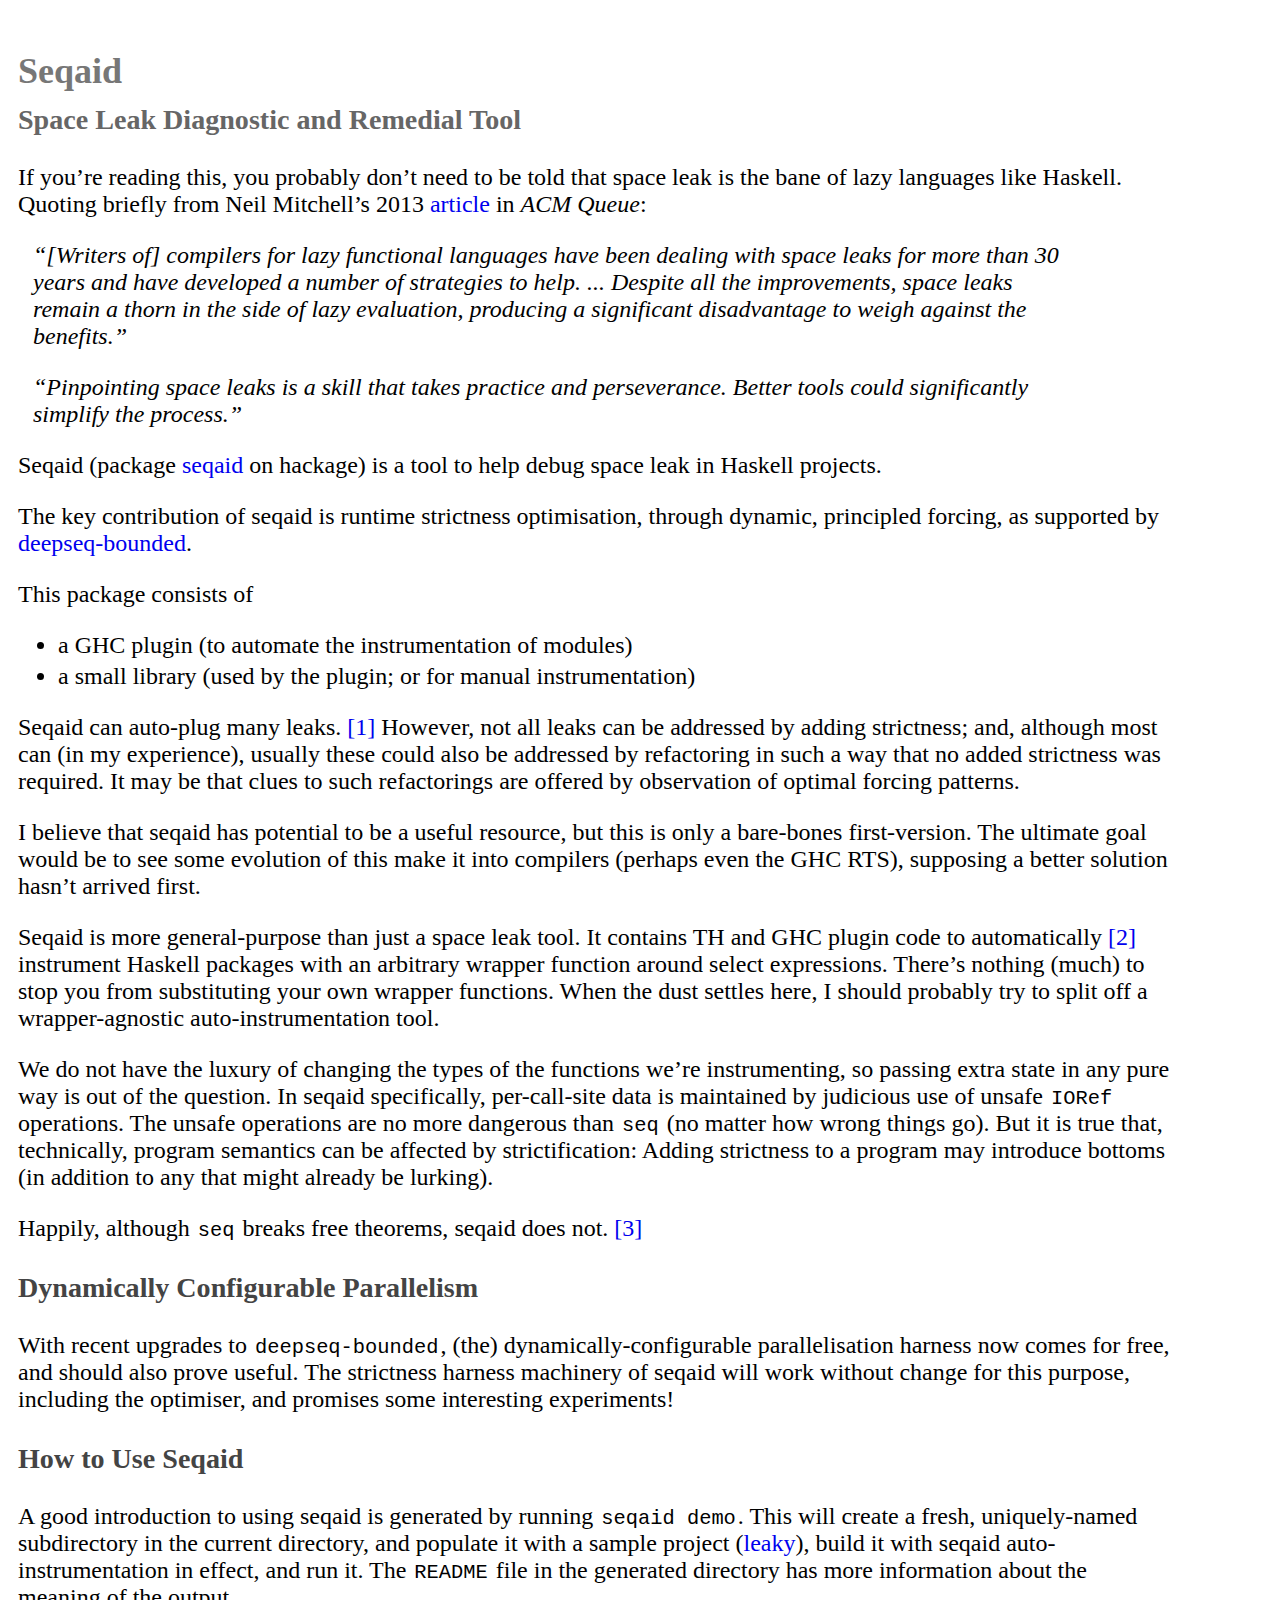
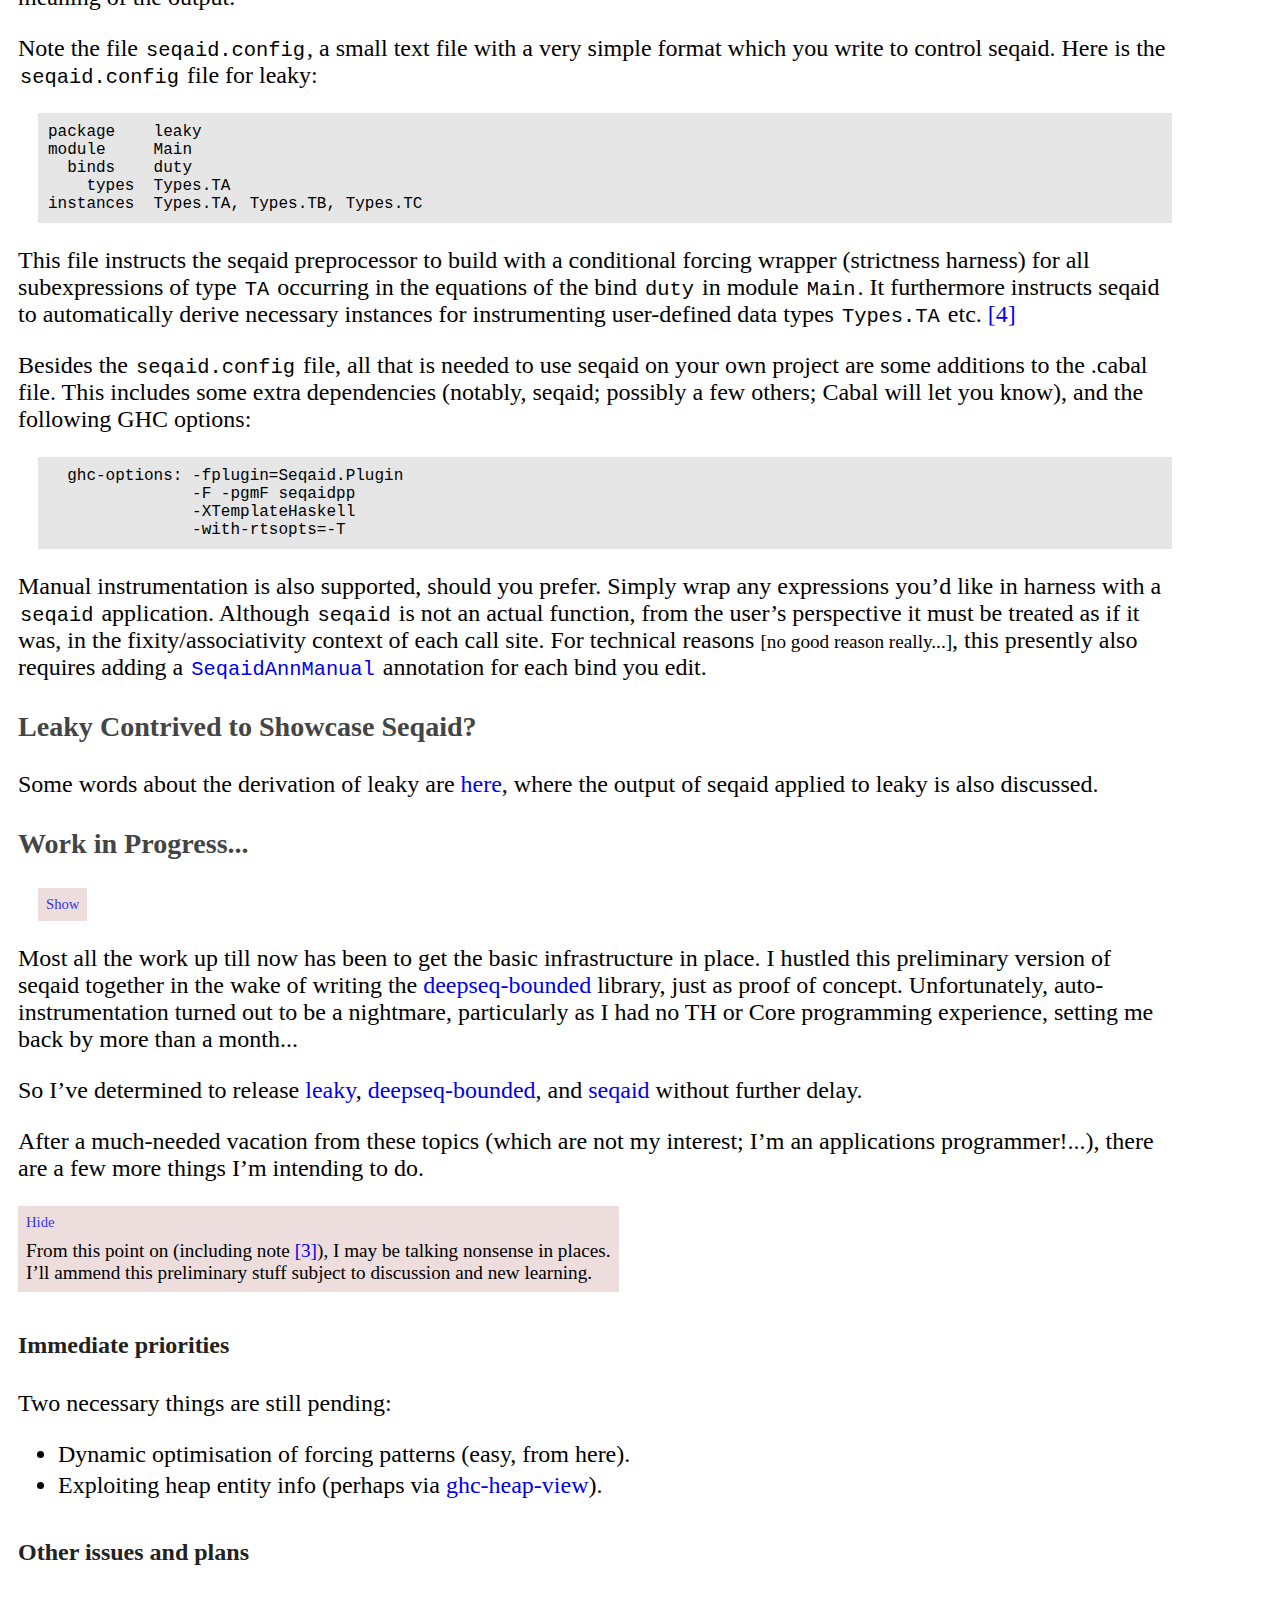
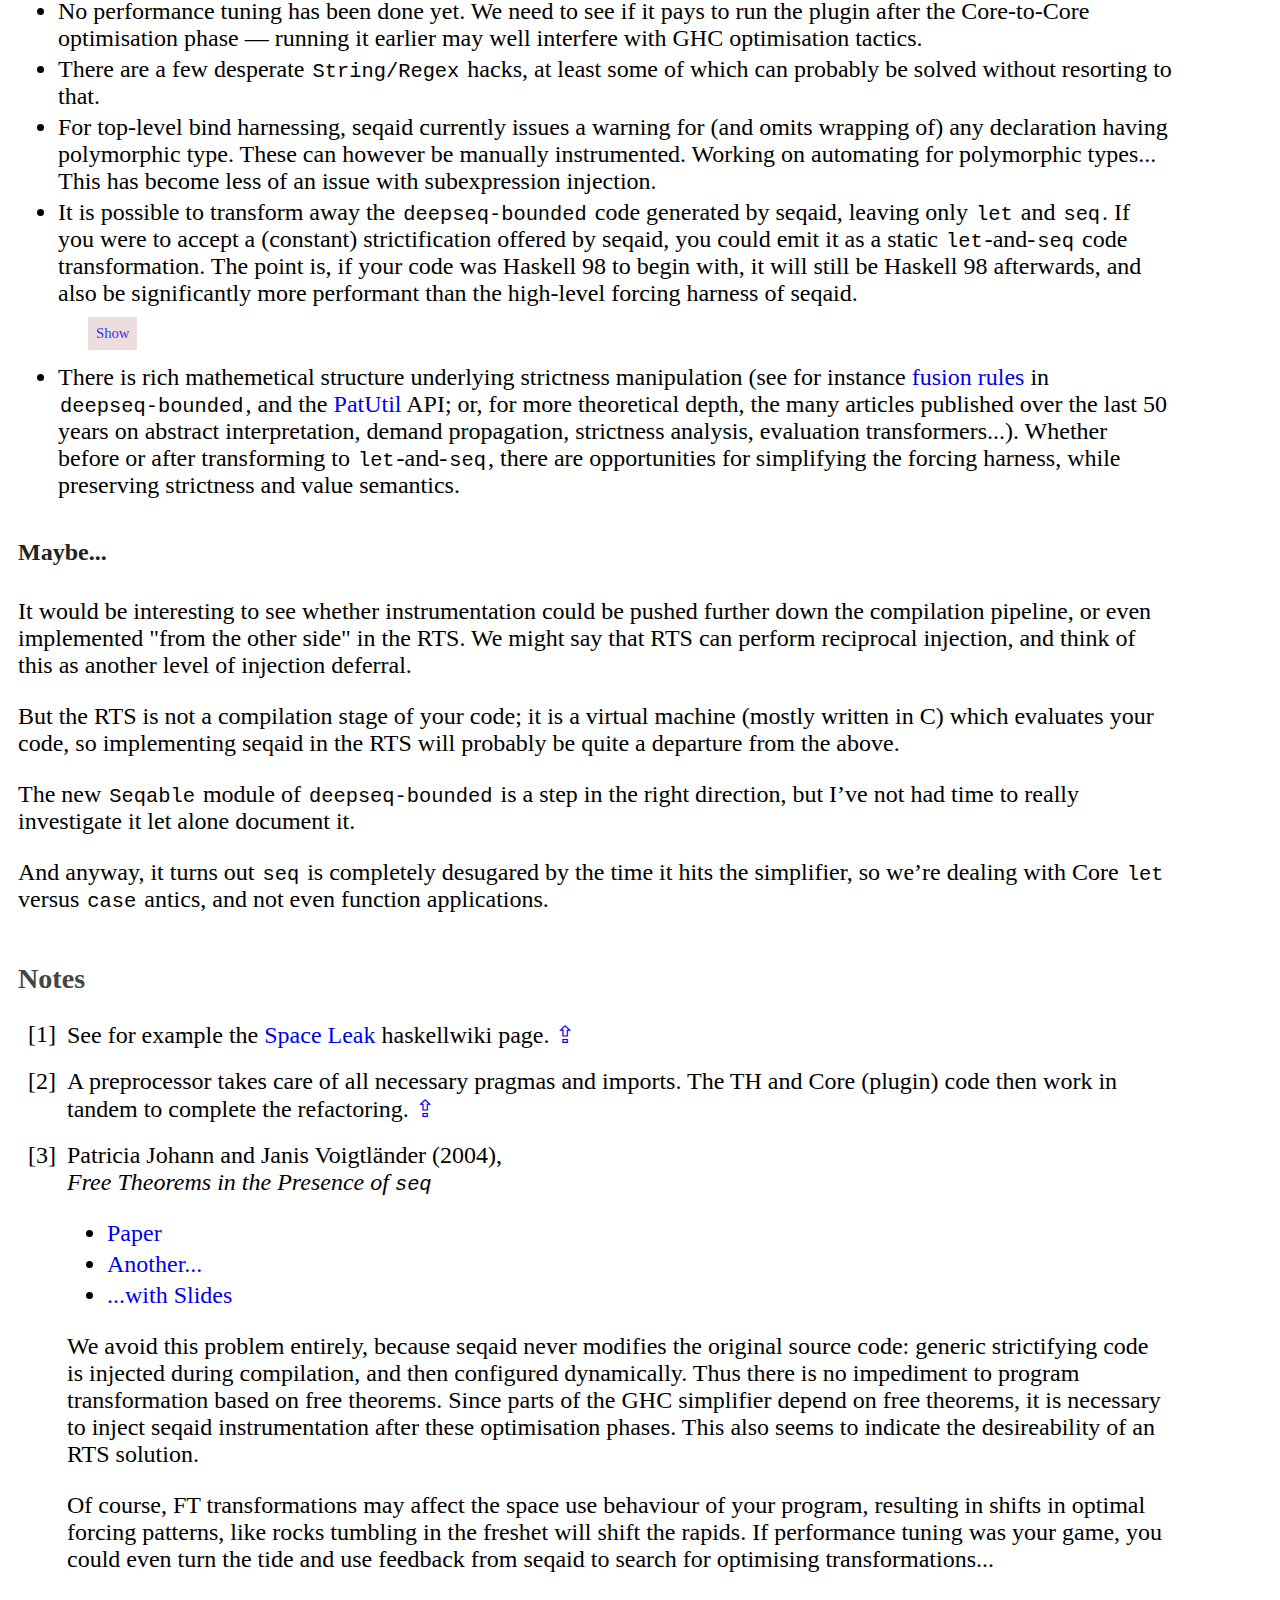
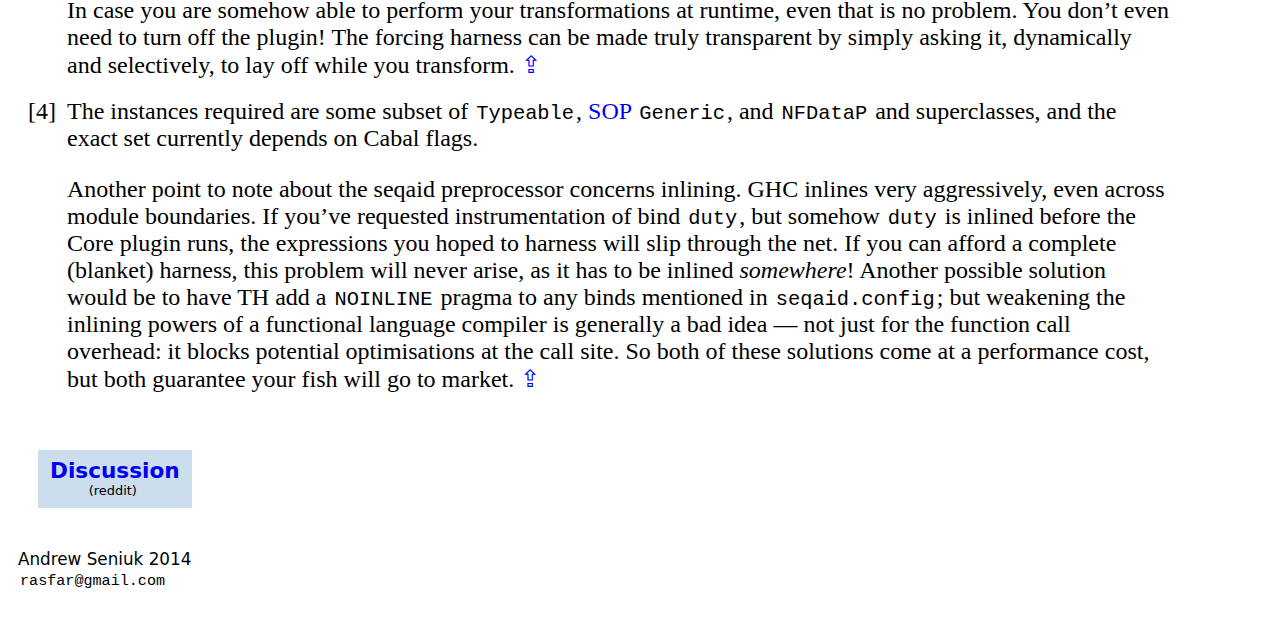
<file: HTML/index.html>
<!DOCTYPE HTML PUBLIC "-//W3C//DTD HTML 4.01//EN" "http://www.w3.org/TR/html4/strict.dtd">
<html>
<head>
<title>Seqaid : Haskell Leak Eradicator</title>
<meta http-equiv="Cache-Control" content="no-cache, no-store, must-revalidate" />
<meta http-equiv="Pragma" content="no-cache" />
<meta http-equiv="Expires" content="0" />
<link rel="stylesheet" href="style.css" />
</head>
<body>

<!--div style="color: #F33; margin-top: 40px; font-size: 16pt;">
(Notes to self.)
</div-->

<script>document.location = "seqaid.html";</script>

</body>
</html>
</file>
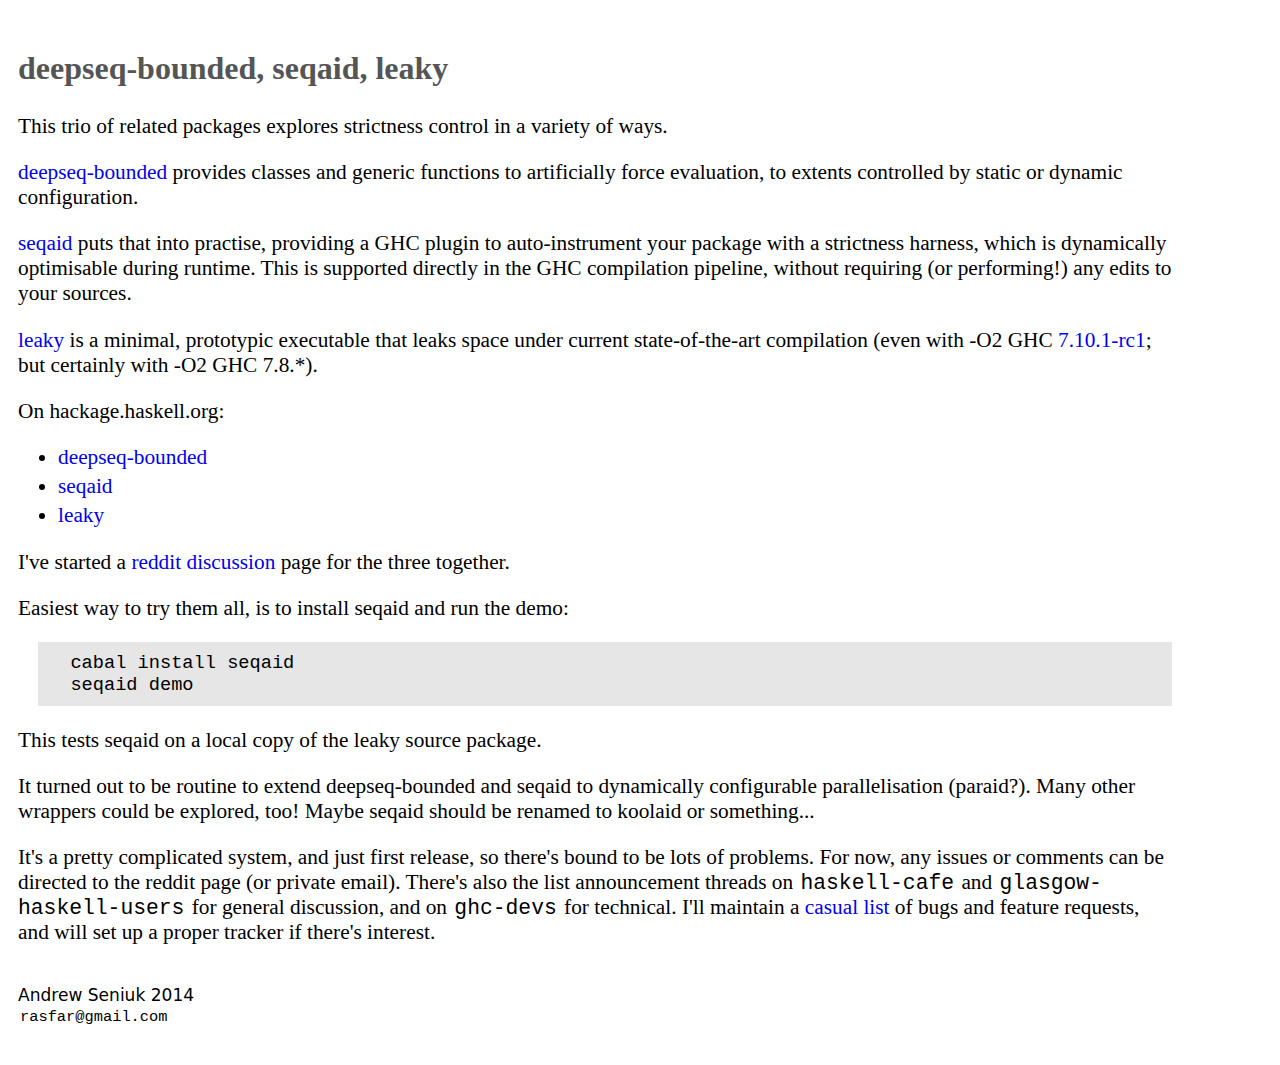
<file: deepseq-bounded-seqaid-leaky.html>
<!DOCTYPE HTML PUBLIC "-//W3C//DTD HTML 4.01//EN" "http://www.w3.org/TR/html4/strict.dtd">
<html>
<head>
<title>ANN : deepseq-bounded, seqaid, leaky</title>
<meta http-equiv="Cache-Control" content="no-cache, no-store, must-revalidate" />
<meta http-equiv="Pragma" content="no-cache" />
<meta http-equiv="Expires" content="0" />
<link rel="stylesheet" href="deepseq-bounded-seqaid-leaky.css" />
</head>
<body>
<!--body style="width: 800px;"-->

<div class="main">

<h2 style="margin-top: 50px; color: #555;">deepseq-bounded, seqaid, leaky</h2>

This trio of related packages explores strictness control in a variety of ways.

<p>
<a href="http://www.fremissant.net/deepseq-bounded">deepseq-bounded</a> provides classes and generic functions to artificially force evaluation, to extents controlled by static or dynamic configuration.

<p>
<a href="http://www.fremissant.net/seqaid">seqaid</a> puts that into practise, providing a GHC plugin to auto-instrument your package with a strictness harness, which is dynamically optimisable during runtime.
This is supported directly in the GHC compilation pipeline, without requiring (or performing!) any edits to your sources.

<p>
<a href="http://www.fremissant.net/leaky">leaky</a> is a minimal, prototypic executable that leaks space under current <span class="nowrap">state-of-the-art</span> compilation (even with <span class="nowrap">-O2 GHC <a href="https://downloads.haskell.org/~ghc/7.10.1-rc1/">7.10.1-rc1</a></span>; but certainly <span class="nowrap">with -O2 GHC 7.8.*</span>).

<p>
On hackage.haskell.org:
<ul>
<li> <a href="https://hackage.haskell.org/package/deepseq-bounded">deepseq-bounded</a>
<li> <a href="https://hackage.haskell.org/package/seqaid">seqaid</a>
<li> <a href="https://hackage.haskell.org/package/leaky">leaky</a>
</ul>

<p>
I've started a <a href="http://www.reddit.com/r/haskell/comments/2pscxh/ann_deepseqbounded_seqaid_leaky/">reddit discussion</a> page for the three together.

<p>
Easiest way to try them all, is to install seqaid and run the demo:

<pre>
  cabal install seqaid
  seqaid demo
</pre>

<p>
This tests seqaid on a local copy of the leaky source package.

<p>
It turned out to be routine to extend deepseq-bounded and seqaid to dynamically configurable parallelisation (paraid?).
Many other wrappers could be explored, too!
Maybe seqaid should be renamed to koolaid or something...

<p>
It's a pretty complicated system, and just first release, so there's bound to be lots of problems.
For now, any issues or comments can be directed to the reddit page (or private email).
There's also the list announcement threads on <tt>haskell-cafe</tt> and <tt>glasgow-haskell-users</tt> for general discussion, and on <tt>ghc-devs</tt> for technical.
I'll maintain a <a href="http://www.fremissant.net/seqaid/trac">casual list</a> of bugs and feature requests, and will set up a proper tracker if there's interest.

<div class="footer" style="margin-top: 40px;">
Andrew Seniuk 2014
<br>
<tt>rasfar@gmail.com</tt>
</div>

</div>

<script language="javascript">
function toggle(id1){
  var ele_s = document.getElementById(id1+"s");
  var ele_h = document.getElementById(id1+"h");
  var ele = document.getElementById(id1);
  if( ele.style.display == "inline-block" ){
    ele.style.display = "none";
    ele_s.style.display = "inline-block";
    ele_h.style.display = "none";
  }else{
    ele.style.display = "inline-block";
    ele_s.style.display = "none";
    ele_h.style.display = "block";
  }
}
</script>

</body>
</html>
</file>
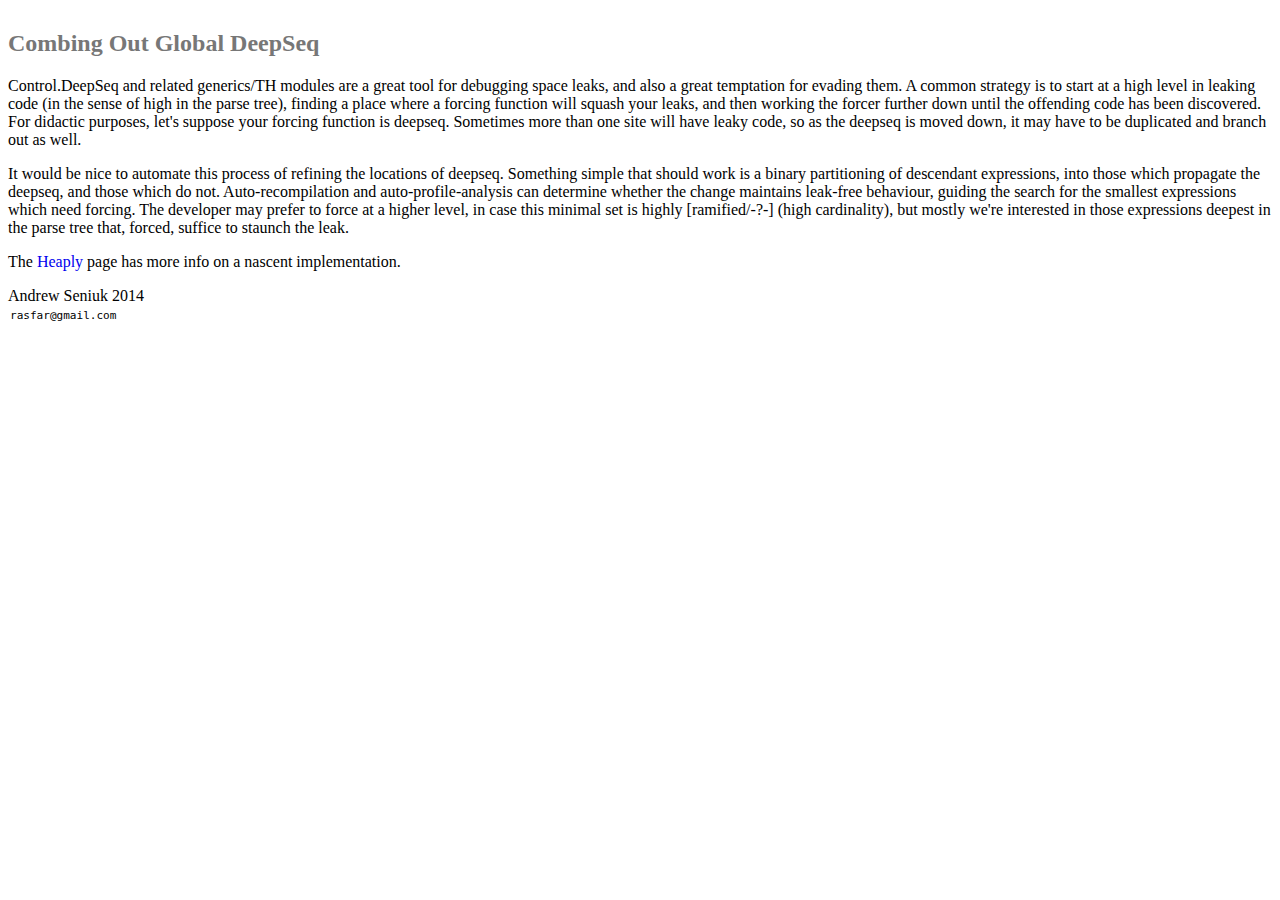
<file: HTML/combout.html>
<!DOCTYPE HTML PUBLIC "-//W3C//DTD HTML 4.01//EN" "http://www.w3.org/TR/html4/strict.dtd">
<html>
<head>
<title>Seqaid : Haskell Leak Eradicator</title>
<meta http-equiv="Cache-Control" content="no-cache, no-store, must-revalidate" />
<meta http-equiv="Pragma" content="no-cache" />
<meta http-equiv="Expires" content="0" />
<link rel="stylesheet" href="style.css" />
</head>
<body>

<!--div style="margin-left: 15px;">
Want to cut to the chase?<br>
See the bottom of the page for a concise <a href="#contrib">contribution statement</a>.
</div-->

<h2>Combing Out Global DeepSeq</h2>

Control.DeepSeq and related generics/TH modules are a great tool for debugging space leaks, and also a great temptation for evading them.
A common strategy is to start at a high level in leaking code (in the sense of high in the parse tree), finding a place where a forcing function will squash your leaks, and then working the forcer further down until the offending code has been discovered.
For didactic purposes, let's suppose your forcing function is deepseq.
Sometimes more than one site will have leaky code, so as the deepseq is moved down, it may have to be duplicated and branch out as well.
<p>
It would be nice to automate this process of refining the locations of deepseq.
Something simple that should work is a binary partitioning of descendant expressions, into those which propagate the deepseq, and those which do not.
Auto-recompilation and auto-profile-analysis can determine whether the change maintains leak-free behaviour, guiding the search for the smallest expressions which need forcing.
The developer may prefer to force at a higher level, in case this minimal set is highly [ramified/-?-] (high cardinality), but mostly we're interested in those expressions deepest in the parse tree that, forced, suffice to staunch the leak.

<p>

The <a href="index.html">Heaply</a> page has more info on a nascent implementation.

<p>

Andrew Seniuk 2014
<br>
<tt>rasfar@gmail.com</tt>

</body>
</html>
</file>
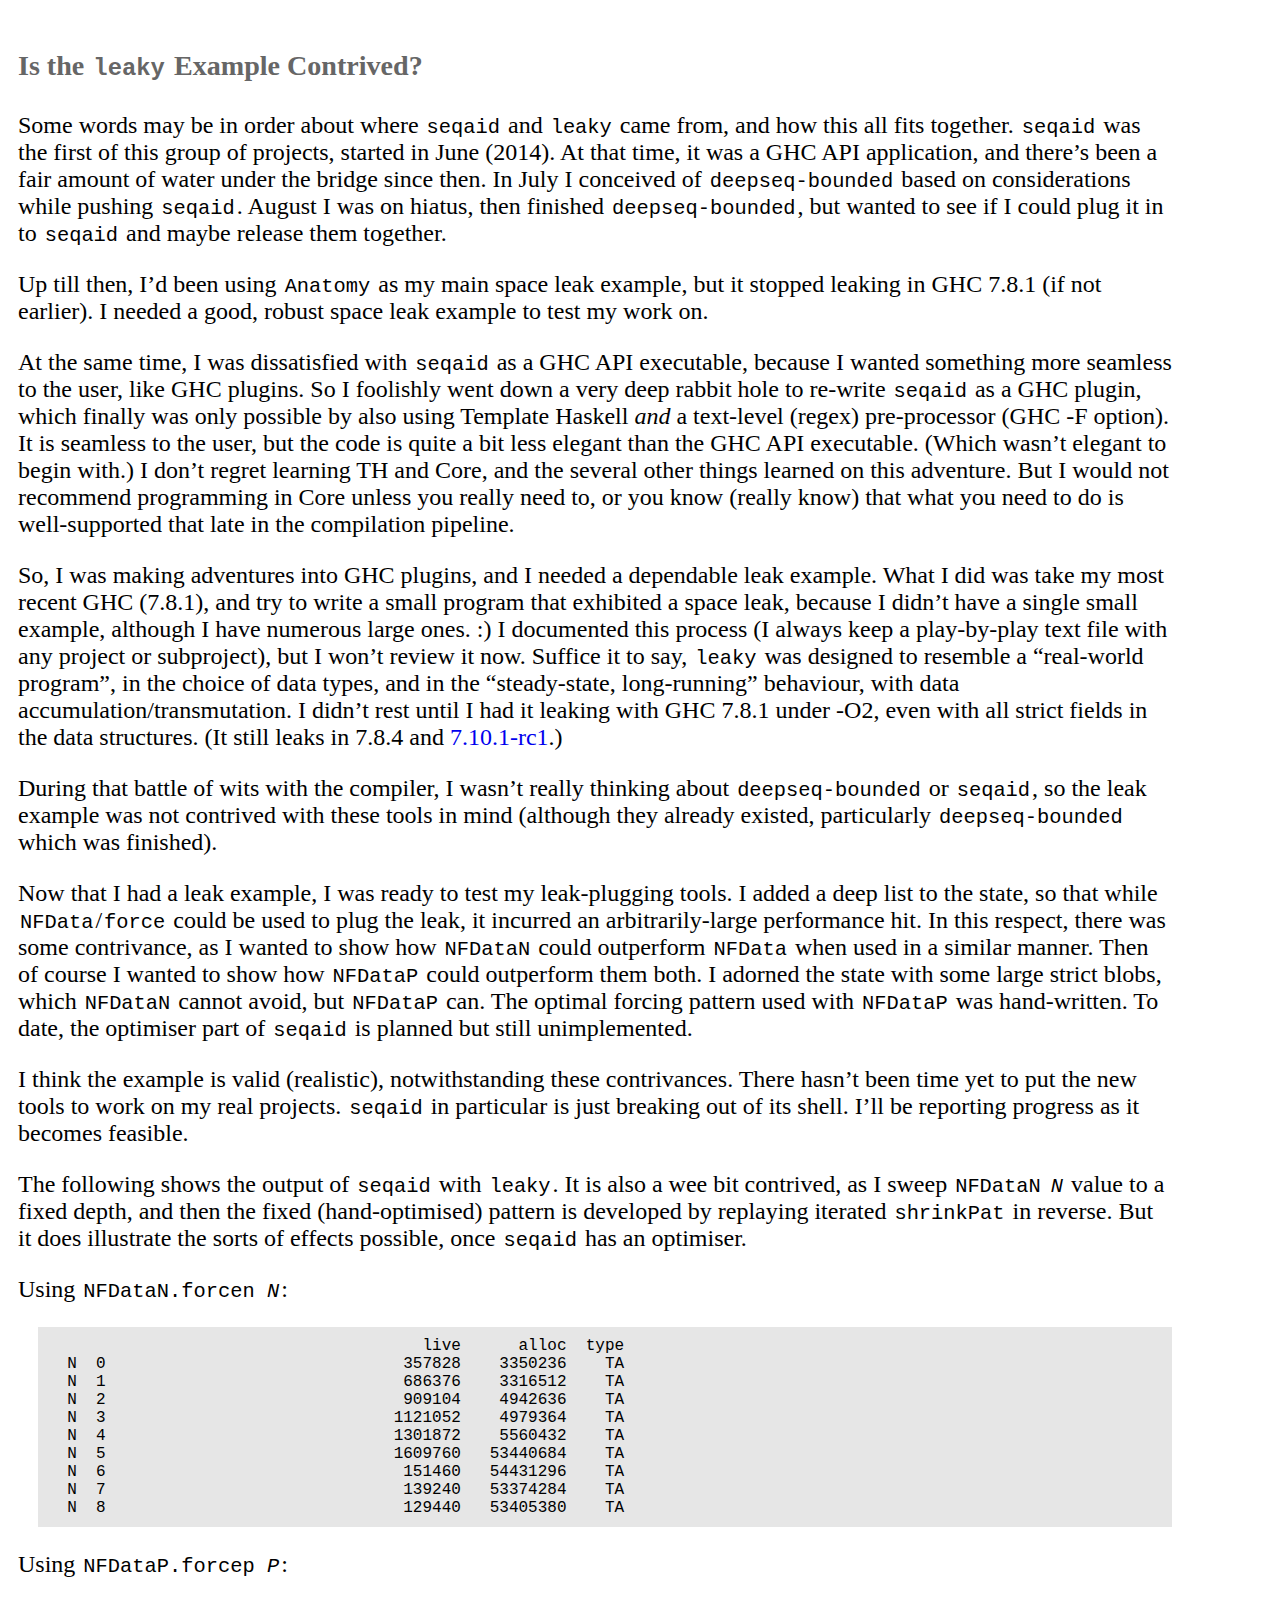
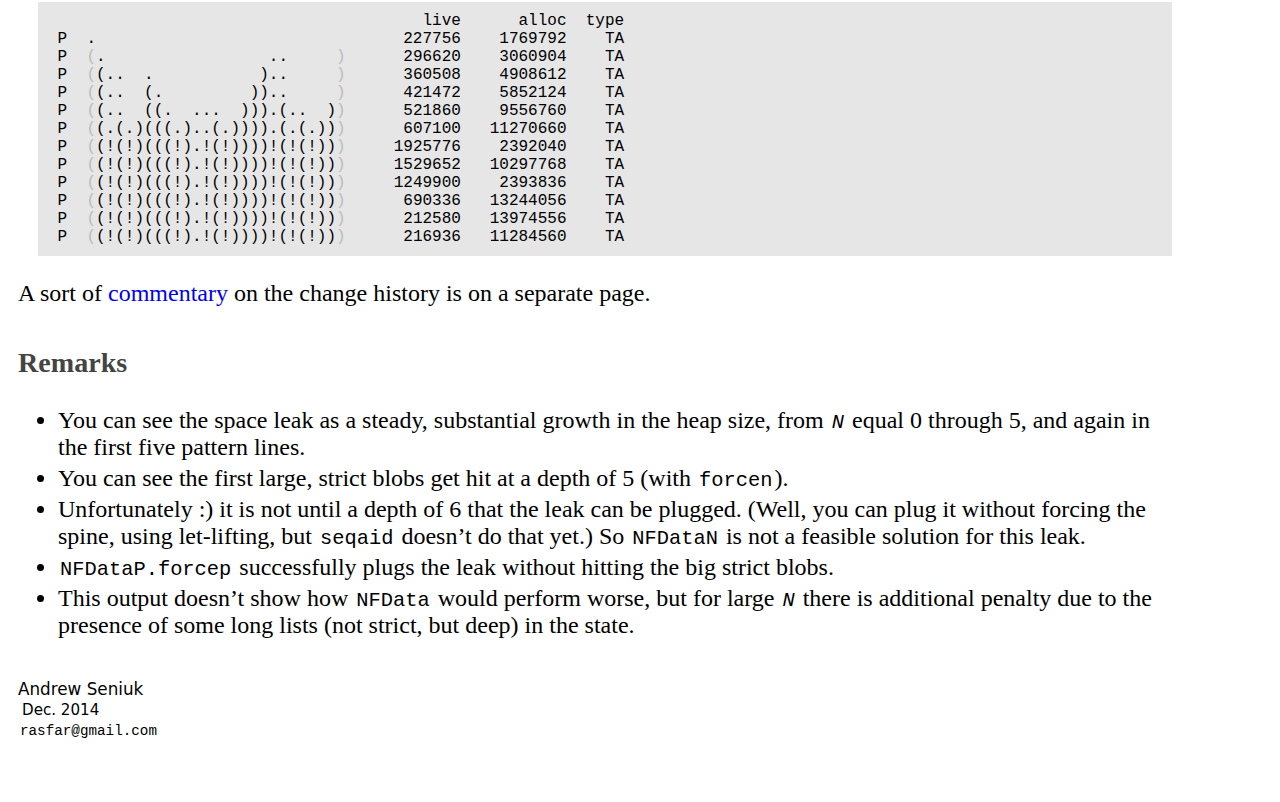
<file: HTML/extra.html>
<!DOCTYPE HTML PUBLIC "-//W3C//DTD HTML 4.01//EN" "http://www.w3.org/TR/html4/strict.dtd">
<html>
<head>
<title>Seqaid : Space leak diagnostic and remedial tool - Contrived?</title>
<meta http-equiv="Cache-Control" content="no-cache, no-store, must-revalidate" />
<meta http-equiv="Pragma" content="no-cache" />
<meta http-equiv="Expires" content="0" />
<link rel="stylesheet" href="style.css" />
</head>
<body>
<!--body style="width: 800px;"-->

<div class="main">

<h3 style="margin-top: 50px; margin-bottom: 30px; color: #666;">
Is the <tt>leaky</tt> Example Contrived?
</h3>

Some words may be in order about where <tt>seqaid</tt> and <tt>leaky</tt> came from, and how this all fits together.
<tt>seqaid</tt> was the first of this group of projects, started in June (2014).
At that time, it was a GHC API application, and there&rsquo;s been a fair amount of water under the bridge since then.
In July I conceived of <tt><span class="nowrap">deepseq-bounded</span></tt> based on considerations while pushing <tt>seqaid</tt>.
August I was on hiatus, then finished <tt><span class="nowrap">deepseq-bounded</span></tt>, but wanted to see if I could plug it in to <tt>seqaid</tt> and maybe release them together.

<p>
Up till then, I&rsquo;d been using <tt>Anatomy</tt> as my main space leak example, but it stopped leaking in GHC 7.8.1 (if not earlier).
<!-- hide/show
I was also unaccountably unable to get it to leak for me anymore with GHC 7.6.3, and I still don&rsquo;t understand...
(It&rsquo;s <em>not</em> a path problem this time!)
-->
I needed a good, robust space leak example to test my work on.

<p>
At the same time, I was dissatisfied with <tt>seqaid</tt> as a GHC API executable, because I wanted something more seamless to the user, like GHC plugins.
So I foolishly went down a very deep rabbit hole to re-write <tt>seqaid</tt> as a GHC plugin, which finally was only possible by also using Template Haskell <em>and</em> a text-level (regex) pre-processor (GHC -F option).
It is seamless to the user, but the code is quite a bit less elegant than the GHC API executable.
(Which wasn&rsquo;t elegant to begin with.)
<!-- hide/show
In retrospect I should have spent that effort making the GHC API executable work as a stand-in for GHC, so in your project .cabal file you&rsquo;d specify seqaid as an alternative compiler.
Oh well.
Probably discussion will help decide the best future course.
-->
I don&rsquo;t regret learning TH and Core, and the several other things learned on this adventure.
But I would not recommend programming in Core unless you really need to, or you know (really know) that what you need to do is well-supported that late in the compilation pipeline.

<p>
So, I was making adventures into GHC plugins, and I needed a dependable leak example.
<!-- hide/show
I guess that was September.
September/October was a bit disrupted, as I moved across the country, but then had a funeral to return for.
-->
What I did was take my most recent GHC (7.8.1), and try to write a small program that exhibited a space leak, because I didn&rsquo;t have a single small example, although I have numerous large ones. :)
I documented this process (I always keep a play-by-play text file with any project or subproject), but I won&rsquo;t review it now.
Suffice it to say, <tt>leaky</tt> was designed to resemble a &ldquo;real-world program&rdquo;, in the choice of data types, and in the &ldquo;steady-state, long-running&rdquo; behaviour, with data accumulation/transmutation.
I didn&rsquo;t rest until I had it leaking with GHC 7.8.1 under -O2, even with all strict fields in the data structures.
(It still leaks in 7.8.4 and <a href="https://downloads.haskell.org/~ghc/7.10.1-rc1/">7.10.1-rc1</a>.)

<p>
During that battle of wits with the compiler, I wasn&rsquo;t really thinking about <tt><span class="nowrap">deepseq-bounded</span></tt> or <tt>seqaid</tt>, so the leak example was not contrived with these tools in mind (although they already existed, particularly <tt><span class="nowrap">deepseq-bounded</span></tt> which was finished).

<p>
Now that I had a leak example, I was ready to test my leak-plugging tools.
I added a deep list to the state, so that while <tt>NFData</tt>/<tt>force</tt> could be used to plug the leak, it incurred an arbitrarily-large performance hit.
In this respect, there was some contrivance, as I wanted to show how <tt>NFDataN</tt> could outperform <tt>NFData</tt> when used in a similar manner.
Then of course I wanted to show how <tt>NFDataP</tt> could outperform them both.
I adorned the state with some large strict blobs, which <tt>NFDataN</tt> cannot avoid, but <tt>NFDataP</tt> can.
The optimal forcing pattern used with <tt>NFDataP</tt> was hand-written.
To date, the optimiser part of <tt>seqaid</tt> is planned but still unimplemented.

<p>
I think the example is valid (realistic), notwithstanding these contrivances.
There hasn&rsquo;t been time yet to put the new tools to work on my real projects.
<tt>seqaid</tt> in particular is just breaking out of its shell.
I&rsquo;ll be reporting progress as it becomes feasible.

<p>
The following shows the output of <tt>seqaid</tt> with <tt>leaky</tt>.
It is also a wee bit contrived, as I sweep <tt>NFDataN</tt> <tt><em>N</em></tt> value to a fixed depth, and then the fixed (hand-optimised) pattern is developed by replaying iterated <tt>shrinkPat</tt> in reverse.
But it does illustrate the sorts of effects possible, once <tt>seqaid</tt> has an optimiser.

<p>
Using <tt>NFDataN.forcen <em>N</em></tt>:
<pre>
                                       live      alloc  type
  N  0                               357828    3350236    TA
  N  1                               686376    3316512    TA
  N  2                               909104    4942636    TA
  N  3                              1121052    4979364    TA
  N  4                              1301872    5560432    TA
  N  5                              1609760   53440684    TA
  N  6                               151460   54431296    TA
  N  7                               139240   53374284    TA
  N  8                               129440   53405380    TA
</pre>
<p>
Using <tt>NFDataP.forcep <em>P</em></tt>:
<pre style="margin-bottom: 0px;">
                                       live      alloc  type
 P  .                                227756    1769792    TA
 P  <span style="color: #BBB;">(</span>.                 ..     <span style="color: #BBB;">)</span>      296620    3060904    TA
 P  <span style="color: #BBB;">(</span>(..  .           )..     <span style="color: #BBB;">)</span>      360508    4908612    TA
 P  <span style="color: #BBB;">(</span>(..  (.         ))..     <span style="color: #BBB;">)</span>      421472    5852124    TA
 P  <span style="color: #BBB;">(</span>(..  ((.  ...  ))).(..  )<span style="color: #BBB;">)</span>      521860    9556760    TA
 P  <span style="color: #BBB;">(</span>(.(.)(((.)..(.)))).(.(.))<span style="color: #BBB;">)</span>      607100   11270660    TA
 P  <span style="color: #BBB;">(</span>(!(!)(((!).!(!))))!(!(!))<span style="color: #BBB;">)</span>     1925776    2392040    TA
 P  <span style="color: #BBB;">(</span>(!(!)(((!).!(!))))!(!(!))<span style="color: #BBB;">)</span>     1529652   10297768    TA
 P  <span style="color: #BBB;">(</span>(!(!)(((!).!(!))))!(!(!))<span style="color: #BBB;">)</span>     1249900    2393836    TA
 P  <span style="color: #BBB;">(</span>(!(!)(((!).!(!))))!(!(!))<span style="color: #BBB;">)</span>      690336   13244056    TA
 P  <span style="color: #BBB;">(</span>(!(!)(((!).!(!))))!(!(!))<span style="color: #BBB;">)</span>      212580   13974556    TA
 P  <span style="color: #BBB;">(</span>(!(!)(((!).!(!))))!(!(!))<span style="color: #BBB;">)</span>      216936   11284560    TA
</pre>

<p>
A sort of <a href="extra2.html">commentary</a> on the change history is on a separate page.

<h3 style="margin-top: 40px;">Remarks</h3>
<ul>
<li>You can see the space leak as a steady, substantial growth in the heap size, from <tt><em>N</em></tt> equal 0 through 5, and again in the first five pattern lines.
<li>You can see the first large, strict blobs get hit at a depth of 5 (with <tt>forcen</tt>).
<li>Unfortunately :) it is not until a depth of 6 that the leak can be plugged. (Well, you can plug it without forcing the spine, using let-lifting, but <tt>seqaid</tt> doesn&rsquo;t do that yet.) So <tt>NFDataN</tt> is not a feasible solution for this leak.
<li><tt>NFDataP.forcep</tt> successfully plugs the leak without hitting the big strict blobs.
<li>This output doesn&rsquo;t show how <tt>NFData</tt> would perform worse, but for large <tt><em>N</em></tt> there is additional penalty due to the presence of some long lists (not strict, but deep) in the state.
<!--<li>It may appear there is still a slight leak in the heap, with the final pattern, but if the run is extended, this space is reclaimed periodically.
I don&rsquo;t quite understand this, since I am using <tt>performGC</tt> before each stats line is printed, but the fact is there is no longitudinal net growth.
(Oops, I don&rsquo;t see it in this paste anyways...).-->
</ul>

<div class="footer">
Andrew Seniuk
<br>
<span style="margin-left: 4px; font-size: 90%;">Dec. 2014</span>
<br>
<tt style="font-size: 85%;">rasfar@gmail.com</tt>
</div>

</div>

<script language="javascript">
function toggle(id1){
  var ele_s = document.getElementById(id1+"s");
  var ele_h = document.getElementById(id1+"h");
  var ele = document.getElementById(id1);
  if( ele.style.display == "inline-block" ){
    ele.style.display = "none";
    ele_s.style.display = "inline-block";
    ele_h.style.display = "none";
  }else{
    ele.style.display = "inline-block";
    ele_s.style.display = "none";
    ele_h.style.display = "block";
  }
}
</script>

</body>
</html>
</file>
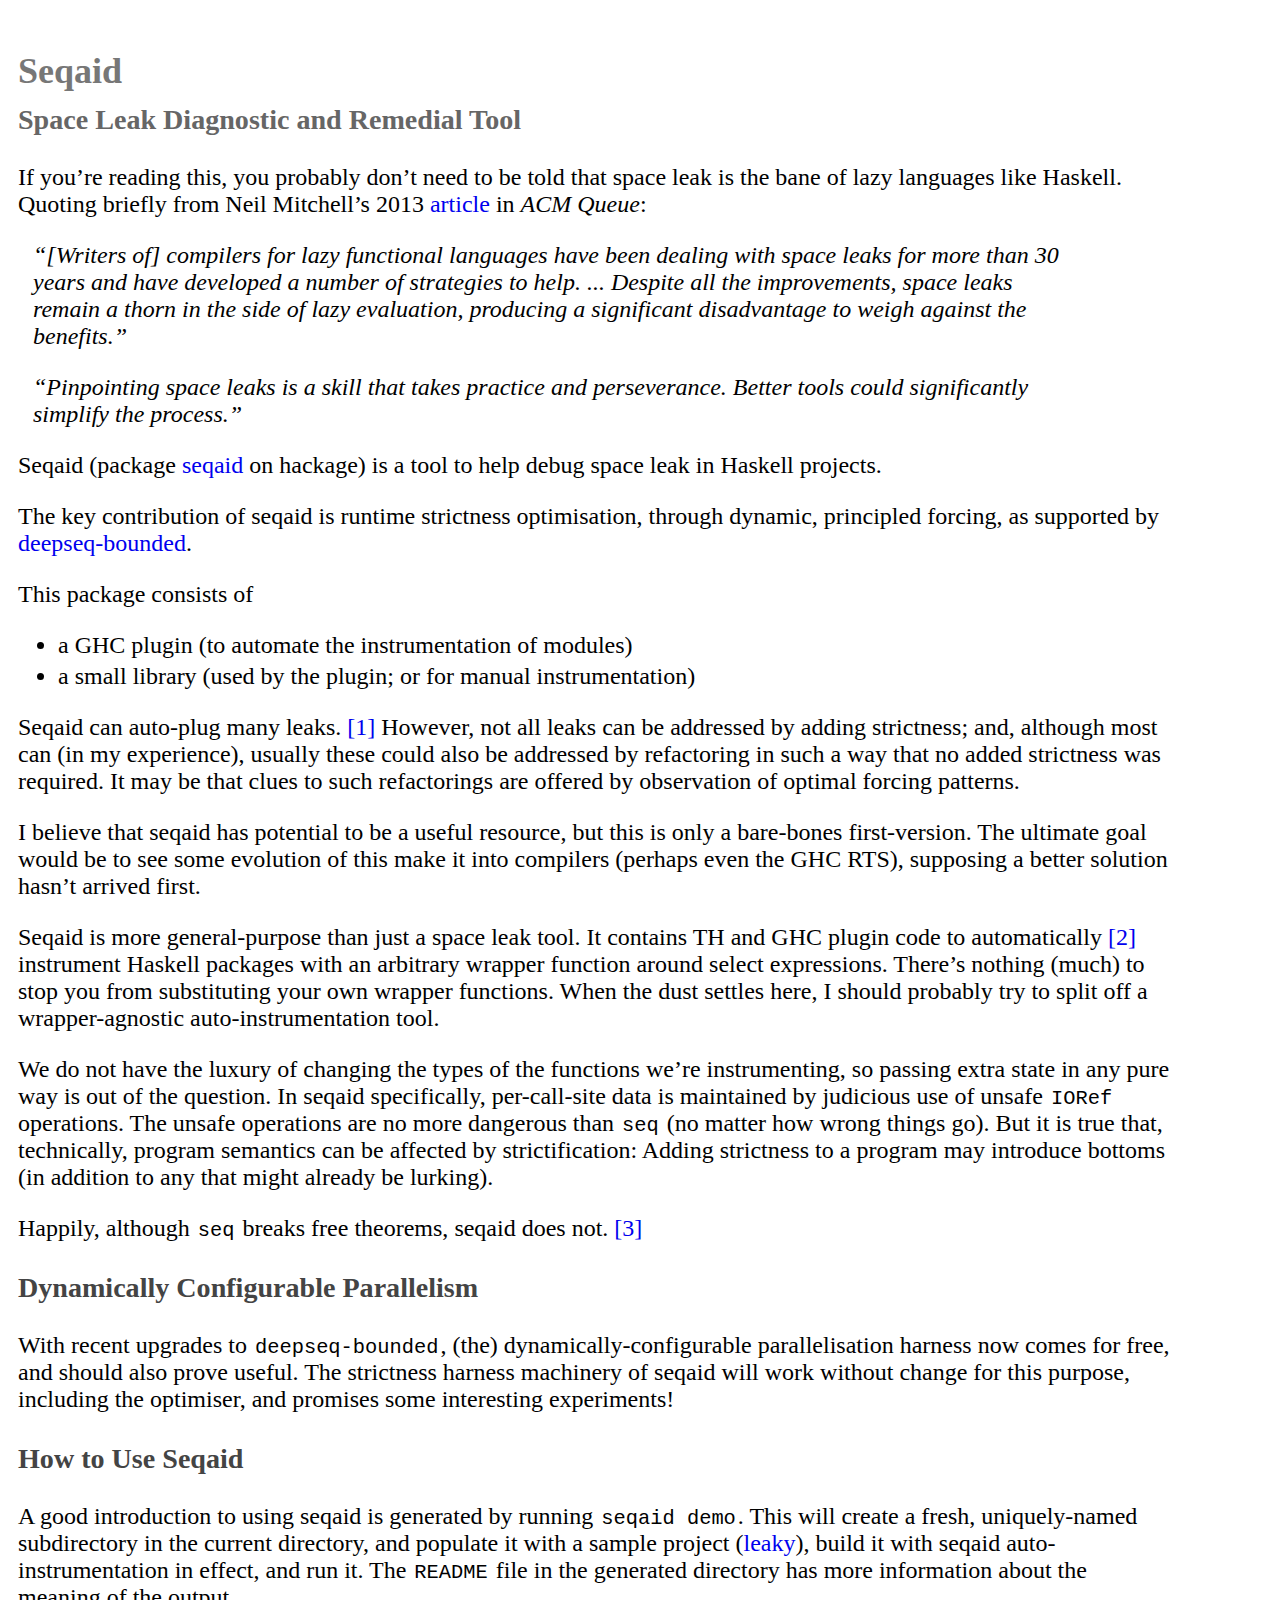
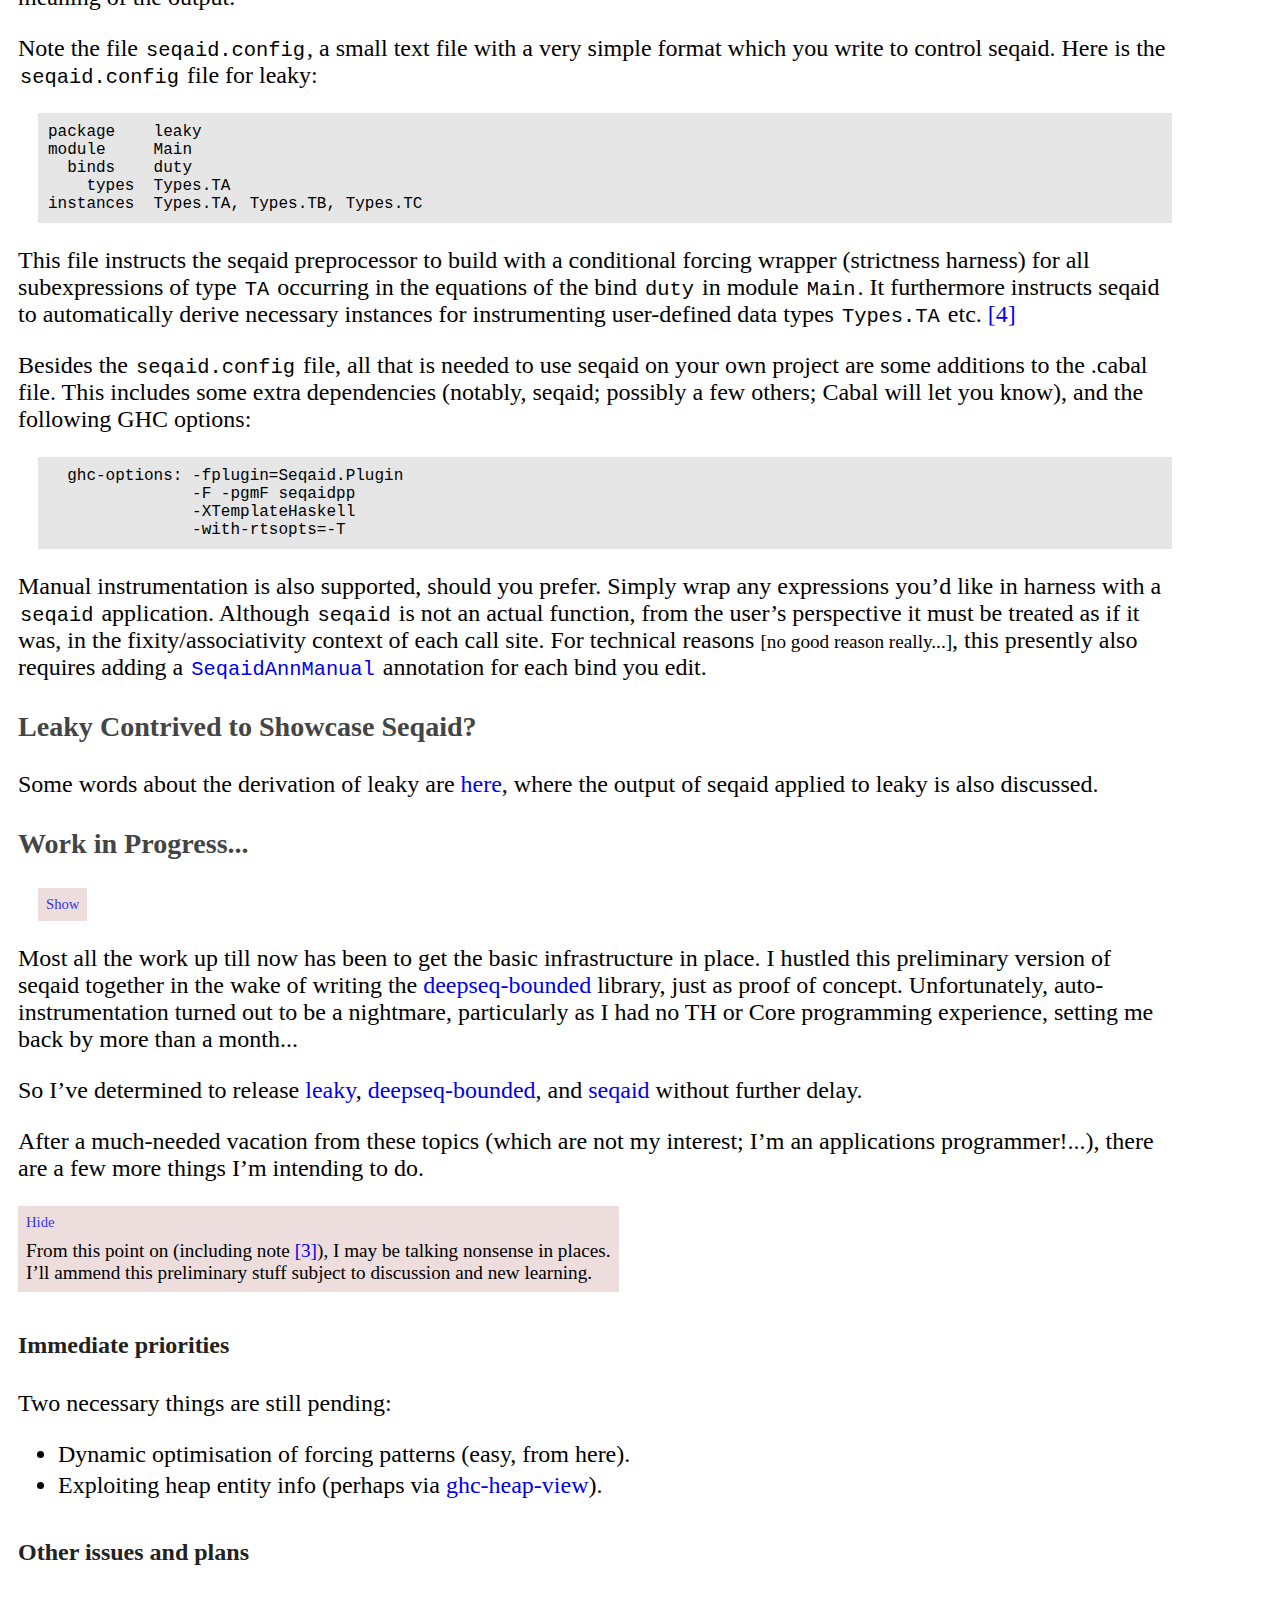
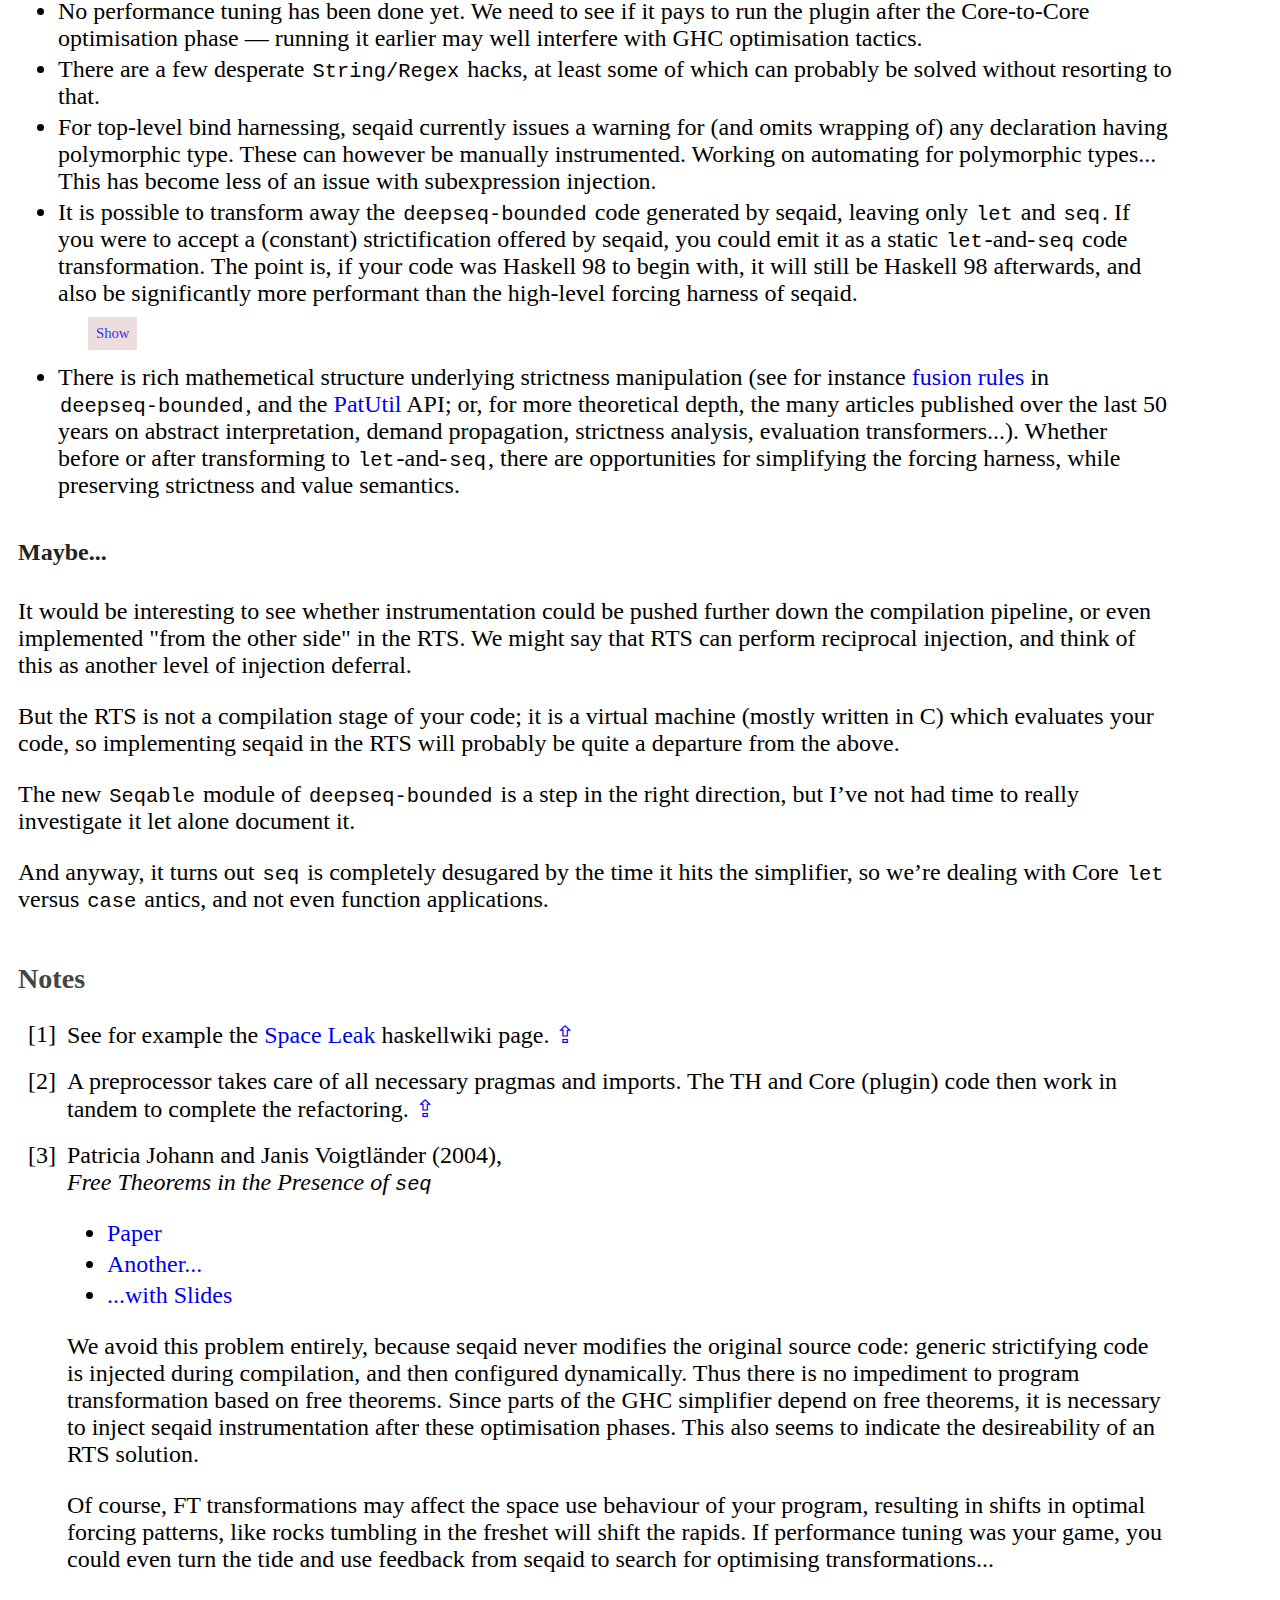
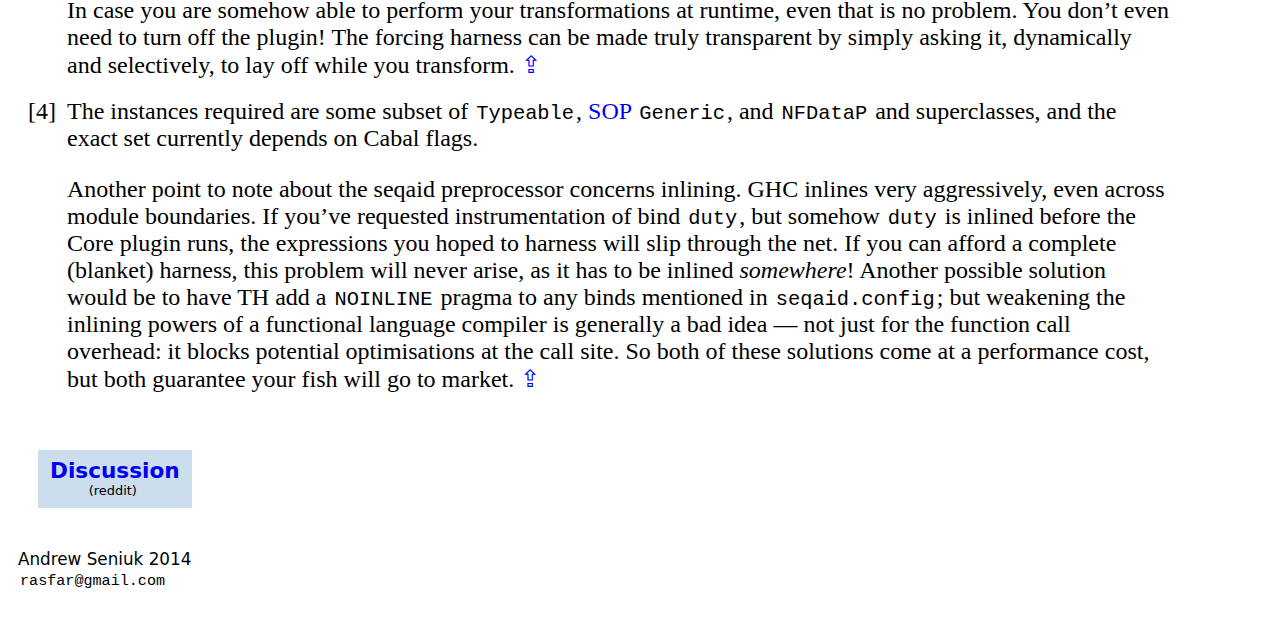
<file: HTML/seqaid.html>
<!DOCTYPE HTML PUBLIC "-//W3C//DTD HTML 4.01//EN" "http://www.w3.org/TR/html4/strict.dtd">
<html>
<head>
<title>Seqaid : Space leak diagnostic and remedial tool</title>
<meta http-equiv="Cache-Control" content="no-cache, no-store, must-revalidate" />
<meta http-equiv="Pragma" content="no-cache" />
<meta http-equiv="Expires" content="0" />
<link rel="stylesheet" href="style.css" />
</head>
<body>
<!--body style="width: 800px;"-->

<div class="main">

<h2 style="margin-top: 50px; margin-bottom: 10px;">Seqaid</h2>
<h3 style="margin-top: 12px; color: #666;">Space Leak Diagnostic and Remedial Tool</h3>

If you&rsquo;re reading this, you probably don&rsquo;t need to be told that <span class="nowrap">space leak is</span> the bane of lazy languages like Haskell.

<!-- http://neilmitchell.blogspot.ca/2013/11/acm-article-leaking-space.html -->
Quoting <span class="nowrap">briefly from</span> <span class="nowrap">Neil Mitchell&rsquo;s 2013</span> <a href="http://queue.acm.org/detail.cfm?id=2538488">article</a> in <em>ACM Queue</em>:

<p>
<em style="display: block; margin-left: 15px; margin-right: 100px;">
<p>
&ldquo;[Writers of] compilers for lazy functional languages have been dealing with space leaks for more than 30 years and have developed a number of strategies to help.
...
Despite all the improvements, space leaks remain a thorn in the side of lazy evaluation, producing a significant disadvantage to weigh against the benefits.&rdquo;
<p>
&ldquo;Pinpointing space leaks is a skill that takes practice and perseverance. Better tools could significantly simplify the process.&rdquo;
</em>

<p>

Seqaid (package <a href="http://hackage.haskell.org/package/seqaid">seqaid</a> on hackage) is a tool to help debug <span class="nowrap">space leak</span> <span class="nowrap">in Haskell</span> projects.

<p>

The key contribution of <!--a href="http://hackage.haskell.org/package/seqaid"-->seqaid<!--/a--> is runtime strictness optimisation, through dynamic, principled forcing, as supported by <a href="http://hackage.haskell.org/package/deepseq-bounded"><span class="nowrap">deepseq-bounded</span></a>.

<p>

This package consists of
<ul>
<a id="r1"></a>
<li>a GHC plugin (to automate the instrumentation of modules)
<li>a small library (used by the plugin; or for manual instrumentation)
</ul>

<p>

Seqaid can auto-plug many <span>leaks.&nbsp;<a href="#1">[1]</a></span>
<!--But there&rsquo;s still many it cannot help you with, at least without some coaxing on your part.-->
However, not all leaks can be addressed by adding strictness;
and, although most can (in my experience), usually these could also be addressed by refactoring in such a way that no added strictness was required.
It may be that clues to such refactorings are offered by observation of optimal forcing patterns.

<p>

I believe that seqaid has potential to be a useful resource, but this is only a bare-bones first-version.
<a id="r2"></a>
The ultimate goal would be to see some evolution of this make it into compilers (perhaps even the GHC RTS), supposing a better solution hasn&rsquo;t arrived first.

<p>

Seqaid is more general-purpose than just a space leak tool.
It contains TH and GHC plugin code to <span>automatically&nbsp;<a href="#2">[2]</a></span>
instrument Haskell packages with an arbitrary wrapper function around select expressions.
There&rsquo;s nothing (much) to stop you from substituting your own wrapper functions.
When the dust settles here, I should probably try to split off a wrapper-agnostic auto-instrumentation tool.
<p>
We do not have the luxury of changing the types of the functions we&rsquo;re instrumenting, so passing extra state in any pure way is out of the question.
In seqaid specifically, per-call-site data is maintained by judicious use of unsafe <tt>IORef</tt> operations.
<!-- However, there are no safety implications in this case, as proven elsewhere. <a href="#3">[3]</a>&nbsp; -->
The unsafe operations are no more dangerous than <tt>seq</tt> (no matter how wrong things go).
<a id="r3"></a>
But it is true that, technically, program semantics can be affected by strictification:
Adding strictness to a program may introduce bottoms (in addition to any that might already be lurking).
<p>
<a id="using"></a>
Happily, although <tt>seq</tt> breaks free theorems, <span>seqaid&nbsp;does&nbsp;not.&nbsp;<a href="#3">[3]</a></span>

<!--You can do any IO you wish via manual instrumentation.-->

<!--div style="margin-left: 15px;">
Want to cut to the chase?<br>
See the bottom of the page for a concise <a href="#contrib">contribution statement</a>.
</div-->

<!--

<h3><red>OLD</red> (June 2014) Combing Out Global DeepSeq</h3>

Control.DeepSeq and related generics/TH modules are a great tool for debugging space leaks, and also a great temptation for evading them.
A common strategy is to start at a high level in leaking code (in the sense of high in the parse tree), finding a place where a forcing function will squash your leaks, and then working the forcer further down until the offending code has been discovered.
For didactic purposes, let&rsquo;s suppose your forcing function is deepseq.
Sometimes more than one site will have leaky code, so as the deepseq is moved down, it may have to be duplicated and branch out as well.
<p>
It would be nice to automate this process of refining the locations of deepseq.
Something simple that should work is a binary partitioning of descendant expressions, into those which propagate the deepseq, and those which do not.
Auto-recompilation and auto-profile-analysis can determine whether the change maintains leak-free behaviour, guiding the search for the smallest expressions which need forcing.
The developer may prefer to force at a higher level, in case this minimal set is highly ramified (high cardinality), but mostly we&rsquo;re interested in those expressions deepest in the parse tree that, forced, suffice to staunch the leak.

<p>

The <a href="index.html">Heaply</a> page has more info on a nascent implementation.

-->

<p>

<h3>Dynamically Configurable Parallelism</h3>

With recent upgrades to <tt><span class="nowrap">deepseq-bounded</span></tt>, (the) dynamically-configurable parallelisation harness now comes for free, and should also prove useful.
The strictness harness machinery of seqaid will work without change for this purpose, including the optimiser, and promises some interesting experiments!

<h3>How to Use Seqaid</h3>

A good introduction to using seqaid is generated by running <tt>seqaid demo</tt>.
This will create a fresh, uniquely-named subdirectory in the current directory, and populate it with a sample project (<a href="http://hackage.haskell.org/package/leaky">leaky</a>), build it with seqaid auto-instrumentation in effect, and run it.
The <tt>README</tt> file in the generated directory has more information about the meaning of the output.
<!--The <tt>leaky.cabal</tt> file in the generated directory shows how to configure the plugin.-->
<a id="r4"></a>

<p>

Note the file <tt>seqaid.config</tt>, a small text file with a very simple format which you write to control seqaid.
Here is the <tt>seqaid.config</tt> file for leaky:

<pre>
package    leaky
module     Main
  binds    duty
    types  Types.TA
instances  Types.TA, Types.TB, Types.TC
</pre>

<p>
This file instructs the seqaid preprocessor to build with a conditional forcing wrapper (strictness harness) for all subexpressions of type <tt>TA</tt> occurring in the equations of the bind <tt>duty</tt> in module <tt>Main</tt>.
It furthermore instructs seqaid to automatically derive necessary instances for instrumenting user-defined data types <tt>Types.TA</tt> <span>etc.&nbsp;<a href="#4">[4]</a></span>
<!--
Note the file <tt>SeqaidTypes.hs</tt>, which is a stub you need to create, with imports of all types you want to be able to force through.
(Most common types already have <tt>NFDataP</tt> instances provided, similar to <tt>NFData</tt>.)
The actual meta-boilerplate to derive <tt>NFDataP</tt> instances of your types is auto-generated, which is perhaps a first for generic deriving support!
The <tt>SeqaidTypes.hs</tt> stub, and the plugin options in the <tt>.cabal</tt> file, are the only edits required to use seqaid on your own project.
-->

<p>

Besides the <tt>seqaid.config</tt> file, all that is needed to use seqaid on your own project are some additions to the .cabal file.
This includes some extra dependencies (notably, seqaid; possibly a few others; Cabal will let you know), and the following GHC options:

<pre>
  ghc-options: -fplugin=Seqaid.Plugin
               -F -pgmF seqaidpp
               -XTemplateHaskell
               -with-rtsopts=-T
</pre>

<p>
Manual instrumentation is also supported, should you prefer.
Simply wrap any expressions you&rsquo;d like in harness with a <tt>seqaid</tt> application.
Although <tt>seqaid</tt> is not an actual function, from the user&rsquo;s perspective it must be treated as if it was, in the fixity/associativity context of each call site.
For technical reasons <span style="font-size: 80%">[no good reason really...]</span>, this presently also requires adding a <a href="http://hackage.haskell.org/package/seqaid/docs/Seqaid-Ann.html#t:SeqaidAnnManual"><tt>SeqaidAnnManual</tt></a> annotation for each bind you edit.
<!--span style="font-size: 80%;">[That document is still not written, but <tt>leaky</tt> at <tt>FORCING_STRATEGY=4</tt> is a demonstation.]</span-->

<h3>Leaky Contrived to Showcase Seqaid?</h3>

Some words about the derivation of leaky are <a href="extra.html">here</a>, where the output of seqaid applied to leaky is also discussed.

<h3>Work in Progress...</h3>

<a id="dig01s" class="dig-toggle-show" href='javascript:toggle("dig01");' style="margin-left: 20px;">Show</a>
<div id="dig01" class="digression" style="margin-left: 20px;">
<a id="dig01h" style="margin-bottom: -15px;" class="dig-toggle-hide" href='javascript:toggle("dig01");'>Hide</a><p style="margin-bottom: 0px;">
I&rsquo;m just fretting that I should have investigated using a GHC API app as a GHC replacement instead, if by chance it can be done light-weight.
Well, at worst the GHC program is only a bit over 1 MB in size.
Er ... but compiling it is a serious build, this is not like any old cabal install from hackage...
But also, it seems GHC API can be used with TH.
The problem seems to be that due to staging restrictions you still cannot modify existing declarations this way.
Best bet is really some plugin facility between Parser and Renamer/TC.
</div>
<p>
Most all the work up till now has been to get the basic infrastructure in place.
I hustled this preliminary version of seqaid together in the wake of writing the <a href="http://hackage.haskell.org/package/deepseq-bounded"><span class="nowrap">deepseq-bounded</span></a> library, just as proof of concept.
Unfortunately, auto-instrumentation turned out to be a nightmare, particularly as I had no TH or Core programming experience, setting me back by more than a month...

<p>
So I&rsquo;ve determined to release <a href="http://hackage.haskell.org/package/leaky">leaky</a>, <a href="http://hackage.haskell.org/package/deepseq-bounded"><span class="nowrap">deepseq-bounded</span></a>, and <a href="http://hackage.haskell.org/package/seqaid">seqaid</a> without further delay.

<p>
After a much-needed vacation from these topics (which are not my interest; I&rsquo;m an applications programmer!...), there are a few more things I&rsquo;m intending to do.

<p>
<a style="display: none;" id="dig02s" class="dig-toggle-show" href='javascript:toggle("dig02");'>Show</a>
<div style="display: inline-block;" id="dig02" class="digression" style="margin: 20px 100px 0px 30px;">
<a style="display: block; margin-bottom: -15px;" id="dig02h" class="dig-toggle-hide" href='javascript:toggle("dig02");'>Hide</a><p style="margin-bottom: 0px;">
From this point on (including note <a href="#3">[3]</a>), I may be talking nonsense in places.<br />
I&rsquo;ll ammend this preliminary stuff subject to discussion and new learning.
</div>

<h4>Immediate priorities</h4>

Two necessary things are still pending:

<ul>
<li>
Dynamic optimisation of forcing patterns (easy, from here).
<li>
Exploiting heap entity info (perhaps via <a href="http://hackage.haskell.org/package/ghc-heap-view">ghc-heap-view</a>).
</ul>

<h4>Other issues and plans</h4>

<ul>
<!--
<li>
Seqaid currently wraps whole RHS&rsquo;s of declarations.
This is ineffectual for monadic functions.
Monadic functions can be manually instrumented by wrapping ("injecting at") subexpressions.
Getting demand propagation right might be tricky.
As for automating, the plugin already handles lambdas differently than other expressions, so monadic expressions could also be given special accomodation.
-->
<li>
No performance tuning has been done yet.
We need to see if it pays to run the plugin after the Core-to-Core optimisation phase &mdash; running it earlier may well interfere with GHC optimisation tactics.
<li>
There are a few desperate <tt>String/Regex</tt> hacks, at least some of which can probably be solved without resorting to that.
<li>
For top-level bind harnessing, seqaid currently issues a warning for (and omits wrapping of) any declaration having polymorphic type.
These can however be manually instrumented.
Working on automating for polymorphic types...
This has become less of an issue with subexpression injection.
<li>
It is possible to transform away the <tt><span class="nowrap">deepseq-bounded</span></tt> code generated by seqaid, leaving only <tt>let</tt> and <tt>seq</tt>.
If you were to accept a (constant) strictification offered by seqaid, you could emit it as a static <tt>let</tt>-and-<tt>seq</tt> code transformation.
The point is, if your code was Haskell 98 to begin with, it will still be Haskell 98 afterwards, and also be significantly more performant than the high-level forcing harness of seqaid.
<br />
<!--p-->
<a id="dig03s" class="dig-toggle-show" href='javascript:toggle("dig03");' style="margin: 10px 100px 10px 30px;">Show</a>
<div id="dig03" class="digression" style="margin: 10px 100px 10px 30px;">
<a id="dig03h"  style="margin-bottom: -15px;" class="dig-toggle-hide" href='javascript:toggle("dig03");'>Hide</a><p style="margin-bottom: 0px;">
There is nothing intrinsically non-H98 about <tt><span class="nowrap">deepseq-bounded</span></tt>, but for generic deriving support GHC is needed.
You could write your own <tt>NFDataP</tt> and superclass instances, and be H98 all the way.
<tt><span class="nowrap">deepseq-bounded</span></tt> can be built in H98 mode with the flag <tt>HASKELL98_FRAGMENT</tt>...
</div>
<li>
There is rich mathemetical structure underlying strictness manipulation (see for instance
<a href="http://www.fremissant.net/deepseq-bounded/deepseq-bounded.html#fusion">fusion rules</a> in <tt><span class="nowrap">deepseq-bounded</span></tt>, and the <a href="http://hackage.haskell.org/package/deepseq-bounded/docs/Control-DeepSeq-Bounded-PatUtil.html">PatUtil</a> API; or, for more theoretical depth, the many articles published over the last 50 years on abstract interpretation, demand propagation, strictness analysis, evaluation transformers...).
Whether before or after transforming to <tt>let</tt>-and-<tt>seq</tt>, there are opportunities for simplifying the forcing harness, while preserving strictness and value semantics.
</ul>

<h4>Maybe...</h4>

It would be interesting to see whether instrumentation could be pushed further down the compilation pipeline, or even implemented "from the other side" in the RTS.
We might say that RTS can perform reciprocal injection,
and think of this as another level of injection deferral.

<p>
But the RTS is not a compilation stage of your code;
it is a virtual machine (mostly written in C) which evaluates your code, so implementing seqaid in the RTS will probably be quite a departure from the above.

<p>
The new <tt>Seqable</tt> module of <tt><span class="nowrap">deepseq-bounded</span></tt> is a step in the right direction, but I&rsquo;ve not had time to really investigate it let alone document it.

<p>
And anyway, it turns out <tt>seq</tt> is completely desugared by the time it hits the simplifier, so we&rsquo;re dealing with Core <tt>let</tt> versus <tt>case</tt> antics, and not even function applications.

<h3 style="margin-top: 50px; margin-bottom: 8px;">Notes</h3>

<table>

<tr id="1">
<td>
[1]
</td>
<td>
See for example the <a href="http://www.haskell.org/haskellwiki/Space_Leak">Space Leak</a> haskellwiki <span>page.&nbsp;<a href="#r1">&#8682;</a></span>
</td>
</tr>

<tr id="2">
<td>
[2]
</td>
<td>
A preprocessor takes care of all necessary pragmas and imports.
The TH and Core (plugin) code then work in tandem to complete the <span>refactoring.&nbsp;<a href="#r2">&#8682;</a></span>
<br />
<!--p-->
<!-- a glitch with my version of chromium perhaps? (the padding) -->
<!--span id="dig05s" onclick='toggle("dig05");' class="dig-toggle-show" style="margin-left: 30px; margin-top: 10px;">Show</span-->
<!--
<a id="dig05s" class="dig-toggle-show" href='javascript:toggle("dig05");' style="margin-left: 30px; margin-top: 10px;">Show</a>
<div id="dig05" class="digression" style="margin-left: 30px; margin-right: 100px; padding-bottom: 1px; margin-top: 10px;">
<a id="dig05h" style="margin-bottom: -15px;" class="dig-toggle-hide" href='javascript:toggle("dig05");' style="margin-bottom: 6px;">Hide</a><p style="margin-bottom: 0px;">
LATER: See writings in /work/Projects/MiniProjects/Metaboiler/000-readme.
I&rsquo;ve looked into it, and basically, yes we can avoid ALMOST all user edits to intrumentation target source modules.
But if you have datatypes involved, and they don&rsquo;t have instances for Typeable, Data, and Generic, you will have to add these to the deriving clauses.
<p>
Or, better, add a single file importing all the types you need in instrumented code, and use -XStandaloneDeriving to "top them up" with instances.
Then you only need to add this import to your instrumentation target source modules.
And, as the preprocessor can inject imports, you need only provide the name as an argument to the preprocessor (or use a standard, fixed "Seqaid..." name), so actually STILL NO EDITS (excepting preprocessor) ARE NEEDED TO ANY ORIGINAL SOURCE FILES. Whew! It seems like there is always a way out...
<p>
All this is only needed for the <tt>deriveGeneric ''T</tt> for your types <tt>T</tt>.
But we cannot avoid the user having to add at least the "deriving instance" lines for their types, because TH cannot splice a "deriving instance" (-XStandaloneDeriving) to date (and TH cannot add/augment "deriving" clauses of existing types). [It looks like it&rsquo;s just coming down the pipes however.]
<p>
[Old sentences, used to be in body of document:]
The TH and Core (plugin) code work in tandem to make this possible, with the addition of two lines of code to each module the user wants instrumented.
And these two lines are both constants, and can safely be automatically inserted by an editing script.
(There&rsquo;s no way to do that with the GHC tools, that I know of. -F -pgmF -optF, but still isn&rsquo;t there some issue about temp files? I seem to recall from FreeSect...)
-->
</div>
</td>
</tr>

<tr id="3">
<td>
[3]
</td>
<td>
Patricia Johann and Janis Voigtl&auml;nder (2004),<br />
<em>Free Theorems in the Presence of <tt class="virgin">seq</tt></em>
<ul>
<li>
<a href="http://www.researchgate.net/publication/2898699_Free_Theorems_in_the_Presence_of_seq">Paper</a>
<li>
<a href="http://www.janis-voigtlaender.eu/papers/TheImpactOfSeqOnFreeTheoremsBasedProgramTransformations.pdf">Another...</a>
<li>
<a href="http://www.janis-voigtlaender.eu/seq-slides.pdf">...with Slides</a>
</ul>

We avoid this problem entirely, because seqaid never modifies the original source code:
generic strictifying code is injected during compilation, and then configured dynamically.
Thus there is no impediment to program transformation based on free theorems.
Since parts of the GHC simplifier depend on free theorems, it is necessary to inject seqaid instrumentation after these optimisation phases.
This also seems to indicate the desireability of an RTS solution.
<p>
Of course, FT transformations may affect the space use behaviour of your program, resulting in shifts in optimal forcing patterns, like rocks tumbling in the freshet will shift the rapids.
If performance tuning was your game, you could even turn the tide and use feedback from seqaid to search for optimising transformations...
<p style="margin-bottom: 0px;">
In case you are somehow able to perform your transformations at runtime, even that is no problem.
You don&rsquo;t even need to turn off the plugin!
The forcing harness can be made truly transparent
<!-- (<em>i.e.</em>&nbsp;not a single <tt>seq</tt> introduced) -->
by simply asking it, dynamically and selectively, to lay off while you <span>transform.&nbsp;<a href="#r3">&#8682;</a></span>
</td>
</tr>

<tr id="4">
<td>
[4]
</td>
<td>
The instances required are some subset of <tt>Typeable</tt>, <a href="http://hackage.haskell.org/package/generics-sop">SOP</a> <tt>Generic</tt>, and <tt>NFDataP</tt> and superclasses, and the exact set currently depends on Cabal flags.
<p>
Another point to note about the seqaid preprocessor concerns inlining.
GHC inlines very aggressively, even across module boundaries.
If you&rsquo;ve requested instrumentation of bind <tt>duty</tt>, but somehow <tt>duty</tt> is inlined before the Core plugin runs, the expressions you hoped to harness will slip through the net.
If you can afford a complete (blanket) harness, this problem will never arise, as it has to be inlined <em>somewhere</em>!
Another possible solution would be to have TH add a <tt>NOINLINE</tt> pragma to any binds mentioned in <tt>seqaid.config</tt>;
but weakening the inlining powers of a functional language compiler is generally a bad idea &mdash; not just for the function call overhead: it blocks potential optimisations at the call site.
So both of these solutions come at a performance cost, but both guarantee your fish will go to <span>market.&nbsp;<a href="#r4">&#8682;</a></span>
</td>
</tr>

</table>

<div class="comments" style="margin-top: 30px; margin-left: 20px;" onclick="javascript:document.location.href = 'http://www.reddit.com/r/haskell/comments/2pscxh/ann_deepseqbounded_seqaid_leaky/';">
<a href="http://www.reddit.com/r/haskell/comments/2pscxh/ann_deepseqbounded_seqaid_leaky/"><b>Discussion</b></a><br /><span style="font-size: 60%;"><a style="display: inline-block; color: black; position: relative; top: -8px; href="http://www.reddit.com/r/haskell/comments/2pscxh/ann_deepseqbounded_seqaid_leaky/">(reddit)&nbsp;</a></span>
</div>

<div class="footer" style="margin-top: 40px;">
Andrew Seniuk 2014
<br>
<tt>rasfar@gmail.com</tt>
</div>

</div>

<script language="javascript">
function toggle(id1){
  var ele_s = document.getElementById(id1+"s");
  var ele_h = document.getElementById(id1+"h");
  var ele = document.getElementById(id1);
  if( ele.style.display == "inline-block" ){
    ele.style.display = "none";
    ele_s.style.display = "inline-block";
    ele_h.style.display = "none";
  }else{
    ele.style.display = "inline-block";
    ele_s.style.display = "none";
    ele_h.style.display = "block";
  }
}
</script>

</body>
</html>
</file>
<file: HTML/style.css>
pre { font-size: 12pt; margin-left: 20px; padding-left: 10px; padding-right: 10px; padding-top: 10px; padding-bottom: 10px; background-color: rgba(230,230,230,1.0); }
pre.virgin { padding-left: 0px; padding-right: 0px; font-size: 85%; background-color: transparent; margin-top: 0px; margin-bottom: 0px; }
tt { padding-left: 2px; padding-right: 2px; font-size: 85%; background-color: rgba(220,220,220,0.5); }
tt.virgin { padding-left: 0px; padding-right: 0px; font-size: 85%; background-color: transparent; }
div.digression > tt { padding-left: 0px; padding-right: 0px; font-size: 85%; background-color: transparent; }
div.digression > p > tt { padding-left: 0px; padding-right: 0px; font-size: 85%; background-color: transparent; }
/* Works, but not nicely:
red { color: #f00; }
*/
.red { color: #f00; }
div.outdated { display: inline-block; padding-left: 2px; padding-right: 2px; padding-top: 2px; font-size: 80%; background-color: #EEC; }
div.digression { display: none; padding: 8px 8px 8px 8px; font-size: 80%; background-color: #EDD; }
div.digression-closed { display: inline-block; padding: 8px 8px 8px 8px; font-size: 80%; background-color: #EDD; }
.dig-toggle-show { outline: 0; text-decoration: none; color: #33E; display: inline-block; padding: 8px 8px 8px 8px; font-size: 11pt; background-color: #EDD; }
.dig-toggle-hide { outline: 0; text-decoration: none; color: #33E; display: inline-block; padding: 0px 0px 4px 0px; font-size: 11pt; background-color: #EDD; }
a { text-decoration: none; }
div.main { font-size: 18pt; margin-left: 10px; margin-right: 100px; margin-bottom: 40px; }
h2 { margin-top: 30px; color: #777; }
h3 { margin-top: 30px; color: #444; }
h4 { margin-top: 40px; color: #222; }
a:visited { color: #7700BB; } /* visited link */
a:hover { color: #BB00BB; } /* mouse over link */
a:active { color: #7700BB; } /* selected link */
a.comments:link { color: #0000BB; } /* unvisited link */
div.comments { cursor: hand; text-align: center; display: inline-block; padding-left: 12px; padding-right: 12px; padding-top: 8px; padding-bottom: 0px; background-color: #CDE; cursor: pointer; font-family: sans; font-size: 90%; margin-top: 30px; margin-left: 10px; }
div.footer { font-family: sans; font-size: 70%; margin-top: 40px; }
div.footer > tt { font-size: 90%; }
/*
table.table { text-align: top; vertical-align: top; }
table.table > tr { text-align: top; vertical-align: top; }
table.table > tr > td { text-align: top; vertical-align: top; }
*/
/* table { border-collapse: collapse; } */
tr { text-align: top; vertical-align: top; }
td { text-align: top; vertical-align: top; padding-left: 8px; padding-top: 16px; }
li { margin-top: 4px; }
.nowrap { white-space: nowrap; }
.cmnt { color: #888; }
.dcmnt { color: #555; }
hr.hrule {
/* Thanks to http://css-tricks.com/examples/hrs/ */
  border: 0;
  height: 1px;
  background: #333;
  background-image: -webkit-linear-gradient(left, #ccc, #333, #ccc); 
  background-image:    -moz-linear-gradient(left, #ccc, #333, #ccc); 
  background-image:     -ms-linear-gradient(left, #ccc, #333, #ccc); 
  background-image:      -o-linear-gradient(left, #ccc, #333, #ccc); 
  margin: 50px 0 5px 0;
}
/* Thanks to SO answer of daGUY in http://stackoverflow.com/questions/2539207/ho
w-to-change-the-strike-out-line-through-thickness-in-css */
.strikeout {
    position: relative;
    padding-left: 3pt;
    padding-right: 3pt;
}
.strikeout::after {
    border-bottom: 2px solid #C33;
    content: "";
    left: 0;
    position: absolute;
    right: 0;
    top: 50%;
}
.grey { color: #BBB; letter-spacing: -4px; }

tt { background: transparent; }
</file>
<file: deepseq-bounded-seqaid-leaky.css>
pre { font-size: 14pt; margin-left: 20px; padding-left: 10px; padding-right: 10px; padding-top: 10px; padding-bottom: 10px; background-color: rgba(230,230,230,1.0); }
tt { padding-left: 2px; padding-right: 2px; font-size: 100%; background-color: rgba(220,220,220,0.5); }
tt.virgin { padding-left: 0px; padding-right: 0px; font-size: 100%; background-color: transparent; }
/* Works, but not nicely:
red { color: #f00; }
*/
.red { color: #f00; }
div.outdated { display: inline-block; padding-left: 2px; padding-right: 2px; padding-top: 2px; font-size: 80%; background-color: #EEC; }
div.digression { display: none; padding: 8px 8px 8px 8px; font-size: 80%; background-color: #EDD; }
div.digression-closed { display: inline-block; padding: 8px 8px 8px 8px; font-size: 80%; background-color: #EDD; }
.dig-toggle-show { outline: 0; text-decoration: none; color: #33E; display: inline-block; padding: 8px 8px 8px 8px; font-size: 11pt; background-color: #EDD; }
.dig-toggle-hide { outline: 0; text-decoration: none; color: #33E; display: inline-block; padding: 0px 0px 4px 0px; font-size: 11pt; background-color: #EDD; }
a { text-decoration: none; }
div.main { font-size: 16pt; margin-left: 10px; margin-right: 100px; margin-bottom: 40px; }
h2 { margin-top: 30px; color: #777; }
h3 { margin-top: 30px; color: #444; }
h4 { margin-top: 40px; color: #222; }
div.comments { font-family: sans; font-size: 80%; margin-top: 40px; }
div.footer { font-family: sans; font-size: 80%; margin-top: 40px; }
div.footer > tt { font-size: 90%; }
/*
table.table { text-align: top; vertical-align: top; }
table.table > tr { text-align: top; vertical-align: top; }
table.table > tr > td { text-align: top; vertical-align: top; }
*/
/* table { border-collapse: collapse; } */
tr { text-align: top; vertical-align: top; }
td { text-align: top; vertical-align: top; padding-left: 8px; padding-top: 16px; }
li { margin-top: 4px; }
.nowrap { white-space: nowrap; }

tt { background: transparent; }
</file>
